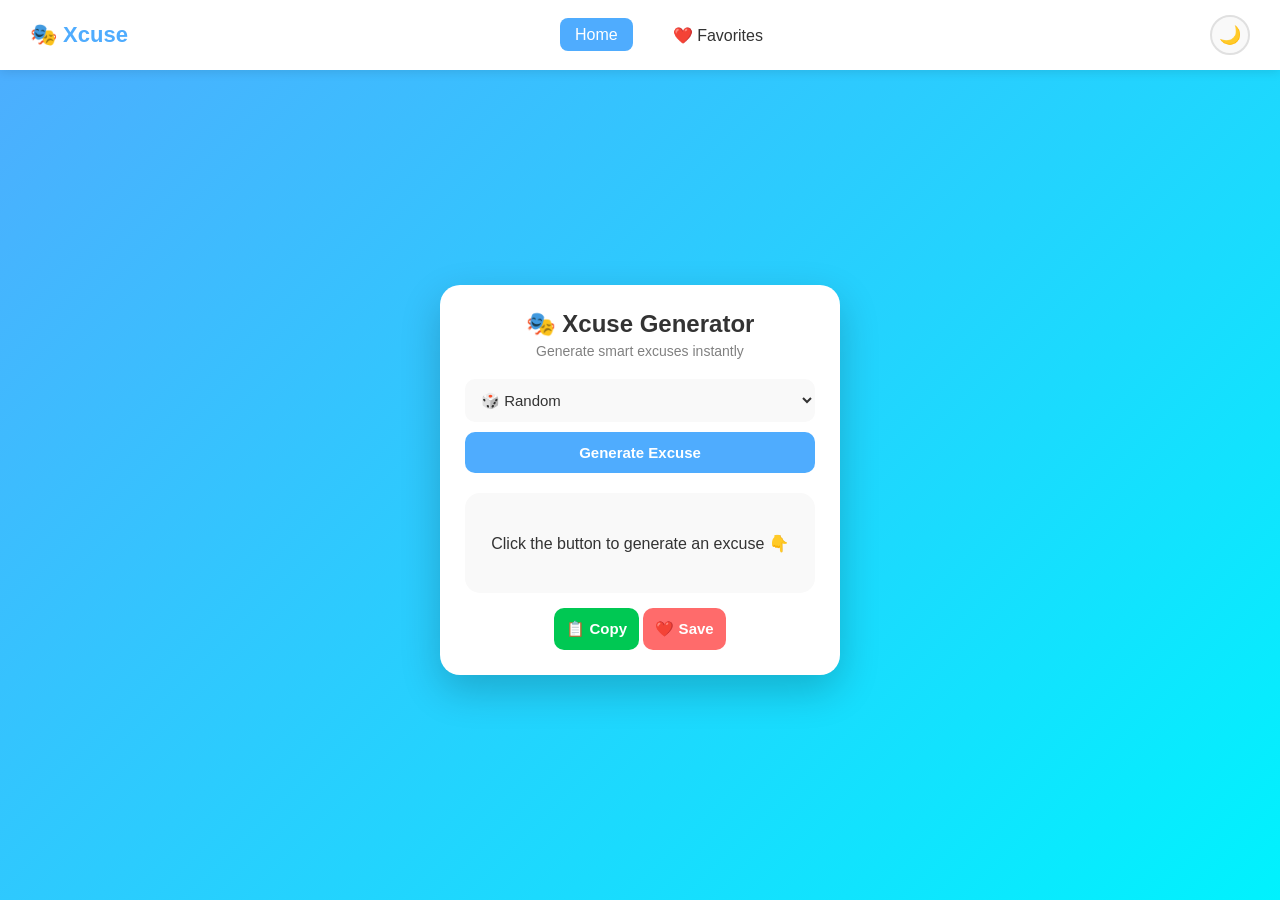
<file: index.html>
<!DOCTYPE html>
<html lang="en">
<head>
  <meta charset="UTF-8" />
  <meta name="viewport" content="width=device-width, initial-scale=1.0"/>
  <title>Excuse Generator</title>
  <link rel="stylesheet" href="Css/style.css" />
</head>
<body>

  <nav class="navbar">
    <div class="nav-brand">🎭 Xcuse</div>
    <ul class="nav-links">
      <li><a href="index.html" class="active">Home</a></li>
      <li><a href="favorites.html">❤️ Favorites</a></li>
    </ul>
    <div class="nav-actions">
      <button class="dark-mode-toggle" id="darkModeToggle" aria-label="Toggle dark mode">
        <span class="sun-icon">☀️</span>
        <span class="moon-icon">🌙</span>
      </button>
    </div>
    <div class="hamburger">
      <span></span>
      <span></span>
      <span></span>
    </div>
  </nav>

  <div class="app">
    <header>
      <h1>🎭 Xcuse Generator</h1>
      <p>Generate smart excuses instantly</p>
    </header>

    <div class="controls">
      <select id="category">
        <option value="">🎲 Random</option>
        <option value="family">👨‍👩‍👧 Family</option>
        <option value="office">💼 Office</option>
        <option value="college">🎓 College</option>
        <option value="party">🎉 Party</option>
      </select>

      <button id="generateBtn">Generate Excuse</button>
    </div>

    <div class="card">
      <p id="excuseText">Click the button to generate an excuse 👇</p>
    </div>

    <div class="actions">
      <button id="copyBtn">📋 Copy</button>
      <button id="favBtn">❤️ Save</button>
    </div>
  </div>

  <script src="Js/script.js"></script>
</body>
</html>
</file>
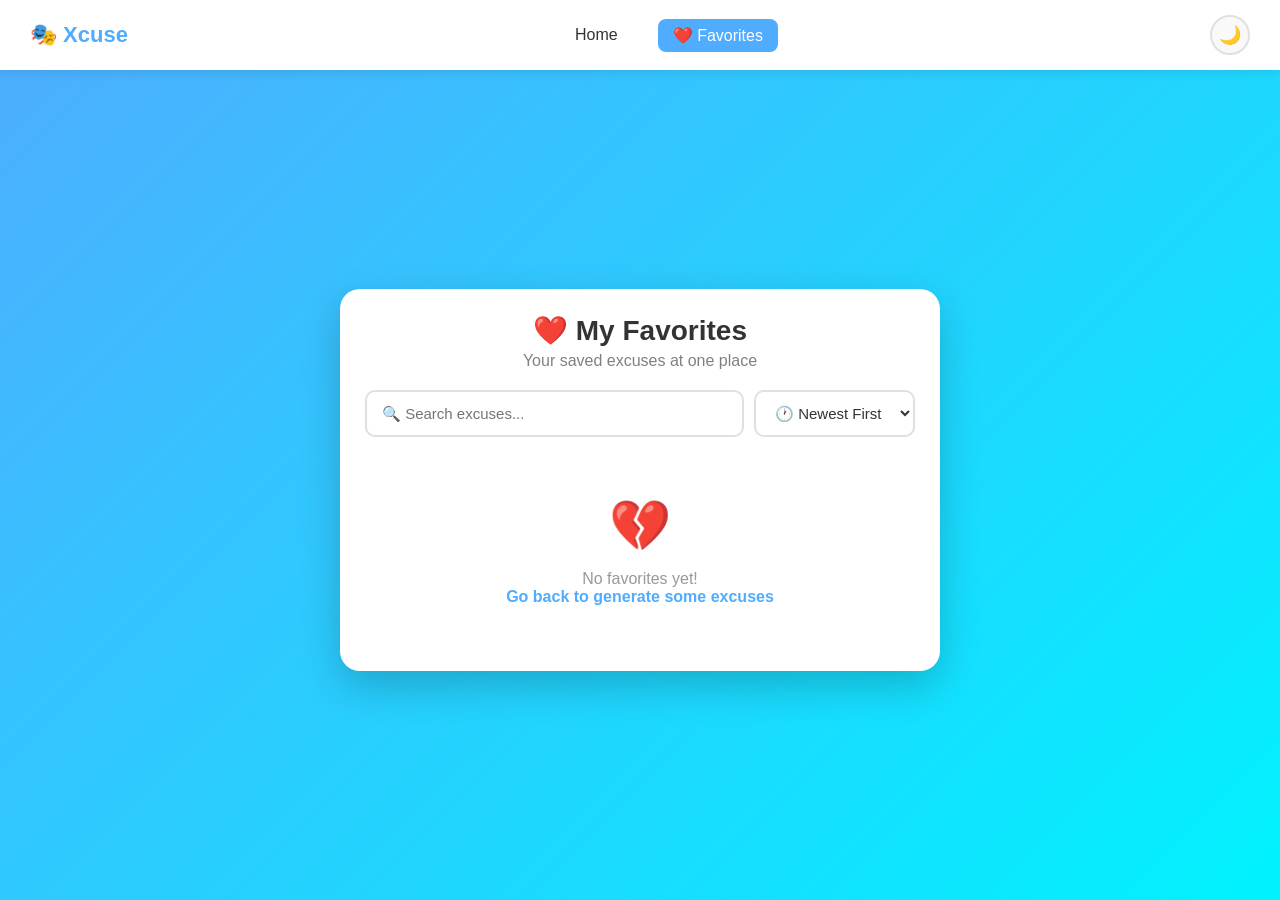
<file: favorites.html>
<!DOCTYPE html>
<html lang="en">
<head>
  <meta charset="UTF-8" />
  <meta name="viewport" content="width=device-width, initial-scale=1.0"/>
  <title>Favorites - Xcuse Generator</title>
  <link rel="stylesheet" href="Css/style.css" />
</head>
  <body>

  <nav class="navbar">
    <div class="nav-brand">🎭 Xcuse</div>
    <ul class="nav-links">
      <li><a href="index.html">Home</a></li>
      <li><a href="favorites.html" class="active">❤️ Favorites</a></li>
    </ul>
    <div class="nav-actions">
      <button class="dark-mode-toggle" id="darkModeToggle" aria-label="Toggle dark mode">
        <span class="sun-icon">☀️</span>
        <span class="moon-icon">🌙</span>
      </button>
    </div>
    <div class="hamburger">
      <span></span>
      <span></span>
      <span></span>
    </div>
  </nav>

  <div class="favorites-container">
    <h1>❤️ My Favorites</h1>
    <p>Your saved excuses at one place</p>

    <div class="search-filter">
      <input type="text" id="searchInput" placeholder="🔍 Search excuses..." />
      <select id="sortSelect">
        <option value="newest">🕐 Newest First</option>
        <option value="oldest">🕰️ Oldest First</option>
        <option value="az">🔤 A - Z</option>
        <option value="za">🔤 Z - A</option>
        <option value="category">📁 By Category</option>
      </select>
    </div>

    <div class="favorites-list" id="favoritesList">
    </div>
  </div>

  <script src="Js/favorites.js"></script>
</body>
</html>
</file>
<file: Css/style.css>
* {
  margin: 0;
  padding: 0;
  box-sizing: border-box;
  font-family: 'Segoe UI', sans-serif;
}

:root {
  --bg-gradient-start: #4facfe;
  --bg-gradient-end: #00f2fe;
  --bg-body: linear-gradient(135deg, #4facfe, #00f2fe);
  --bg-navbar: white;
  --bg-card: white;
  --bg-card-alt: #f9f9f9;
  --text-primary: #333;
  --text-secondary: gray;
  --text-muted: #888;
  --text-placeholder: #999;
  --border-color: #e0e0e0;
  --shadow: rgba(0,0,0,0.2);
  --shadow-light: rgba(0,0,0,0.1);
}

body {
  min-height: 100vh;
  background: var(--bg-body);
  display: flex;
  flex-direction: column;
  justify-content: center;
  align-items: center;
  padding: 20px;
  padding-top: 80px;
}

body.dark-mode {
  --bg-gradient-start: #1a1a2e;
  --bg-gradient-end: #16213e;
  --bg-body: linear-gradient(135deg, #1a1a2e, #16213e);
  --bg-navbar: #1a1a2e;
  --bg-card: #1a1a2e;
  --bg-card-alt: #16213e;
  --text-primary: #e0e0e0;
  --text-secondary: #b0b0b0;
  --text-muted: #888;
  --text-placeholder: #666;
  --border-color: #333;
  --shadow: rgba(0,0,0,0.5);
  --shadow-light: rgba(0,0,0,0.3);
}

body.dark-mode body {
  background: var(--bg-body);
}


.navbar {
  position: fixed;
  top: 0;
  left: 0;
  width: 100%;
  background: var(--bg-navbar);
  padding: 15px 30px;
  display: flex;
  justify-content: space-between;
  align-items: center;
  box-shadow: 0 2px 10px var(--shadow-light);
  z-index: 100;
  transition: background 0.3s;
}

.nav-brand {
  font-size: 22px;
  font-weight: bold;
  color: var(--bg-gradient-start);
}

.nav-links {
  display: flex;
  list-style: none;
  gap: 25px;
}

.nav-links a {
  text-decoration: none;
  color: var(--text-primary);
  font-weight: 500;
  font-size: 16px;
  transition: 0.3s;
  padding: 8px 15px;
  border-radius: 8px;
}

.nav-links a:hover,
.nav-links a.active {
  background: var(--bg-gradient-start);
  color: white;
}

.hamburger {
  display: none;
  flex-direction: column;
  cursor: pointer;
  gap: 5px;
}

.hamburger span {
  width: 25px;
  height: 3px;
  background: var(--text-primary);
  border-radius: 3px;
  transition: 0.3s;
}

.app {
  background: var(--bg-card);
  padding: 25px;
  border-radius: 20px;
  width: 100%;
  max-width: 400px;
  text-align: center;
  box-shadow: 0 15px 40px var(--shadow);
  transition: background 0.3s;
}

header h1 {
  font-size: 24px;
  margin-bottom: 5px;
  color: var(--text-primary);
}

header p {
  font-size: 14px;
  color: var(--text-secondary);
  margin-bottom: 20px;
}

.controls {
  display: flex;
  flex-direction: column;
  gap: 10px;
}

select, button {
  padding: 12px;
  border-radius: 10px;
  border: none;
  font-size: 15px;
}

select {
  background: var(--bg-card-alt);
  color: var(--text-primary);
}

button {
  background: var(--bg-gradient-start);
  color: white;
  font-weight: bold;
  cursor: pointer;
  transition: 0.3s;
}

button:hover {
  background: #007bff;
}

.card {
  margin-top: 20px;
  padding: 20px;
  background: var(--bg-card-alt);
  border-radius: 15px;
  min-height: 100px;
  display: flex;
  align-items: center;
  justify-content: center;
  transition: background 0.3s;
}

#excuseText {
  font-size: 16px;
  color: var(--text-primary);
}

.actions {
  margin-top: 15px;
}

#copyBtn {
  background: #00c853;
}

#copyBtn:hover {
  background: #009624;
}

#favBtn {
  background: #ff6b6b;
}

#favBtn:hover {
  background: #ee5a5a;
}

#favBtn.saved {
  background: #ccc;
  pointer-events: none;
}


.favorites-container {
  background: var(--bg-card);
  padding: 25px;
  border-radius: 20px;
  width: 100%;
  max-width: 600px;
  text-align: center;
  box-shadow: 0 15px 40px var(--shadow);
  transition: background 0.3s;
}

.favorites-container h1 {
  font-size: 28px;
  margin-bottom: 5px;
  color: var(--text-primary);
}

.favorites-container > p {
  color: var(--text-secondary);
  margin-bottom: 20px;
}

.search-filter {
  display: flex;
  gap: 10px;
  margin-bottom: 20px;
  flex-wrap: wrap;
}

.search-filter input {
  flex: 1;
  min-width: 200px;
  padding: 12px 15px;
  border: 2px solid var(--border-color);
  border-radius: 10px;
  font-size: 15px;
  outline: none;
  transition: 0.3s;
  background: var(--bg-card);
  color: var(--text-primary);
}

.search-filter input:focus {
  border-color: var(--bg-gradient-start);
}

.search-filter select {
  padding: 12px 15px;
  border: 2px solid var(--border-color);
  border-radius: 10px;
  font-size: 15px;
  background: var(--bg-card);
  color: var(--text-primary);
  cursor: pointer;
  outline: none;
}

.favorites-list {
  display: flex;
  flex-direction: column;
  gap: 12px;
  max-height: 400px;
  overflow-y: auto;
}

.favorite-item {
  background: var(--bg-card-alt);
  padding: 15px;
  border-radius: 12px;
  display: flex;
  justify-content: space-between;
  align-items: center;
  gap: 10px;
  animation: slideIn 0.3s ease;
  transition: background 0.3s;
}

@keyframes slideIn {
  from {
    opacity: 0;
    transform: translateY(-10px);
  }
  to {
    opacity: 1;
    transform: translateY(0);
  }
}

.favorite-item .excuse-content {
  flex: 1;
  text-align: left;
}

.favorite-item .excuse-text {
  font-size: 15px;
  color: var(--text-primary);
  margin-bottom: 5px;
}

.favorite-item .excuse-category {
  font-size: 12px;
  color: var(--text-muted);
  text-transform: uppercase;
  font-weight: 600;
}

.favorite-item .delete-btn {
  background: #ff4757;
  color: white;
  border: none;
  padding: 8px 12px;
  border-radius: 8px;
  cursor: pointer;
  font-size: 14px;
  transition: 0.3s;
  flex-shrink: 0;
}

.favorite-item .delete-btn:hover {
  background: #ff3344;
}

.empty-state {
  padding: 40px;
  color: var(--text-placeholder);
}

.empty-state .icon {
  font-size: 50px;
  margin-bottom: 15px;
}

.empty-state p {
  font-size: 16px;
}

.empty-state a {
  color: var(--bg-gradient-start);
  text-decoration: none;
  font-weight: bold;
}

.empty-state a:hover {
  text-decoration: underline;
}

.dark-mode-toggle {
  background: var(--bg-card-alt);
  border: 2px solid var(--border-color);
  border-radius: 50%;
  width: 40px;
  height: 40px;
  cursor: pointer;
  display: flex;
  align-items: center;
  justify-content: center;
  font-size: 18px;
  transition: all 0.3s;
  color: var(--text-primary);
}

.dark-mode-toggle:hover {
  background: var(--bg-gradient-start);
  border-color: var(--bg-gradient-start);
  color: white;
}

body.dark-mode .dark-mode-toggle .moon-icon,
body:not(.dark-mode) .dark-mode-toggle .sun-icon {
  display: none;
}

@media (max-width: 480px) {
  .nav-links {
    position: absolute;
    top: 60px;
    right: -100%;
    background: var(--bg-navbar);
    flex-direction: column;
    padding: 20px;
    border-radius: 0 0 15px 15px;
    box-shadow: 0 5px 15px var(--shadow-light);
    transition: 0.3s;
    gap: 15px;
  }
}


@media (max-width: 600px) {
  .favorites-container {
    padding: 20px;
    max-width: 100%;
  }
  
  .favorites-container h1 {
    font-size: 22px;
  }
  
  .favorite-item {
    flex-direction: column;
    align-items: stretch;
    text-align: center;
  }
  
  .favorite-item .excuse-content {
    text-align: center;
  }
  
  .favorite-item .delete-btn {
    width: 100%;
  }
}

@media (max-width: 480px) {
  .app {
    padding: 20px;
  }

  header h1 {
    font-size: 20px;
  }

  #excuseText {
    font-size: 14px;
  }
  
  .nav-links {
    position: absolute;
    top: 60px;
    right: -100%;
    background: white;
    flex-direction: column;
    padding: 20px;
    border-radius: 0 0 15px 15px;
    box-shadow: 0 5px 15px rgba(0,0,0,0.1);
    transition: 0.3s;
    gap: 15px;
  }
  
  .nav-links.active {
    right: 0;
  }
  
  .hamburger {
    display: flex;
  }
  
  .hamburger.active span:nth-child(1) {
    transform: rotate(45deg) translate(5px, 5px);
  }
  
  .hamburger.active span:nth-child(2) {
    opacity: 0;
  }
  
  .hamburger.active span:nth-child(3) {
    transform: rotate(-45deg) translate(5px, -5px);
  }
}
</file>
